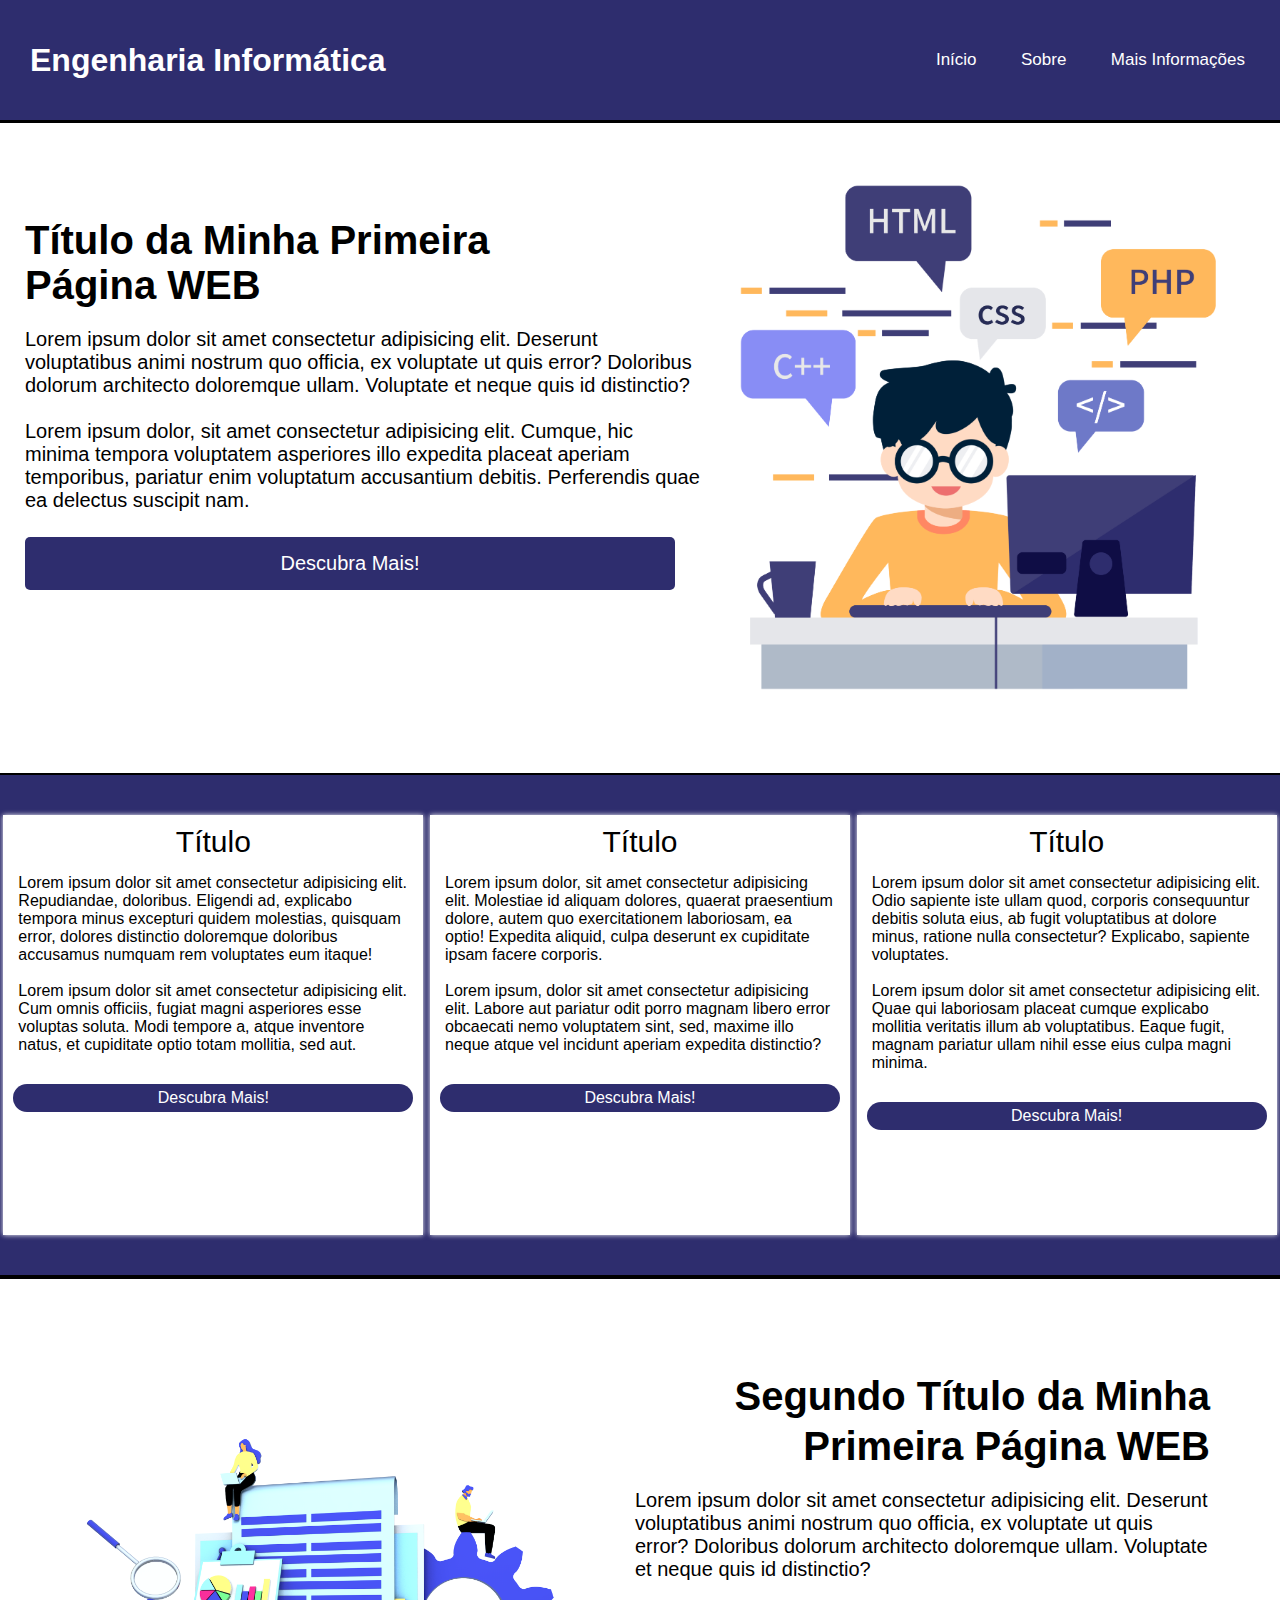
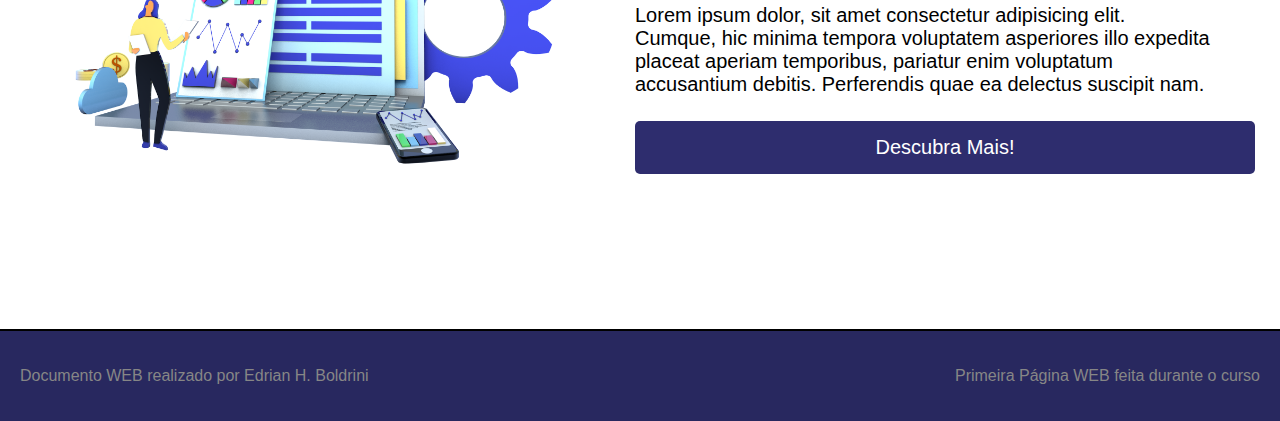
<file: index.html>
<!DOCTYPE html>
<html lang="pt-br">
    <head>
        <meta charset="UTF-8">
        <meta name="viewport" content="width=device-width, initial-scale=1.0">
        <link rel="stylesheet" href="style.css">
        <title>Engenharia Informática</title>
        <link rel="shortcut icon" href="Favicon.jpg" type="">
    </head>
    <body>
        <header>
            <h1>Engenharia Informática</h1>
            <nav>
                <a href="index.html">Início</a>
                <a href="sobre.html">Sobre</a>
                <a href="maisinf.html">Mais Informações</a>
            </nav>
        </header>
        <main>
            <article>
                <h1>Título da Minha Primeira <br> Página WEB</h1>
                <p>Lorem ipsum dolor sit amet consectetur adipisicing elit. Deserunt voluptatibus animi nostrum quo officia, ex voluptate ut quis error? Doloribus dolorum architecto doloremque ullam. Voluptate et neque quis id distinctio? <br> <br> Lorem ipsum dolor, sit amet consectetur adipisicing elit. Cumque, hic minima tempora voluptatem asperiores illo expedita placeat aperiam temporibus, pariatur enim voluptatum accusantium debitis. Perferendis quae ea delectus suscipit nam.</p>
                <a href="">Descubra Mais!</a>
            </article>
            <div>
                <img src="Imagem.png" width="530px" alt="Ilustração de Programação em HTML">
            </div>
        </main>
        <section>
            <div id="div1">
                <p id="prg1">Título</p>
                <p id="prg4">Lorem ipsum dolor sit amet consectetur adipisicing elit. Repudiandae, doloribus. Eligendi ad, explicabo tempora minus excepturi quidem molestias, quisquam error, dolores distinctio doloremque doloribus accusamus numquam rem voluptates eum itaque!<br><br>Lorem ipsum dolor sit amet consectetur adipisicing elit. Cum omnis officiis, fugiat magni asperiores esse voluptas soluta. Modi tempore a, atque inventore natus, et cupiditate optio totam mollitia, sed aut.</p>
                <a href="">Descubra Mais!</a>
            </div>
            <div id="div2">
                <p id="prg2">Título</p>
                <p id="prg5">Lorem ipsum dolor, sit amet consectetur adipisicing elit. Molestiae id aliquam dolores, quaerat praesentium dolore, autem quo exercitationem laboriosam, ea optio! Expedita aliquid, culpa deserunt ex cupiditate ipsam facere corporis.<br><br>Lorem ipsum, dolor sit amet consectetur adipisicing elit. Labore aut pariatur odit porro magnam libero error obcaecati nemo voluptatem sint, sed, maxime illo neque atque vel incidunt aperiam expedita distinctio?</p>
                <a href="">Descubra Mais!</a>
            </div>
            <div id="div3">
                <p id="prg3">Título</p>
                <p id="prg6">Lorem ipsum dolor sit amet consectetur adipisicing elit. Odio sapiente iste ullam quod, corporis consequuntur debitis soluta eius, ab fugit voluptatibus at dolore minus, ratione nulla consectetur? Explicabo, sapiente voluptates.<br><br>Lorem ipsum dolor sit amet consectetur adipisicing elit. Quae qui laboriosam placeat cumque explicabo mollitia veritatis illum ab voluptatibus. Eaque fugit, magnam pariatur ullam nihil esse eius culpa magni minima.</p>
                <a href="">Descubra Mais!</a>          
            </div>
        </section>
        <section id="section2">
            <div id="imagem2">
                <img src="imagem2.png" width="530px" alt="Ilustração de Programação em HTML2">
            </div>
            <article id="article2">
                <h1 id="titulo2">Segundo Título da Minha</h1><h1 id="titulo02">Primeira Página WEB</h1>
                <p id="paragrafo2">Lorem ipsum dolor sit amet consectetur adipisicing elit. Deserunt voluptatibus animi nostrum quo officia, ex voluptate ut quis error? Doloribus dolorum architecto doloremque ullam. Voluptate et neque quis id distinctio? <br> <br> Lorem ipsum dolor, sit amet consectetur adipisicing elit. Cumque, hic minima tempora voluptatem asperiores illo expedita placeat aperiam temporibus, pariatur enim voluptatum accusantium debitis. Perferendis quae ea delectus suscipit nam.</p>
                <a href="">Descubra Mais!</a>
            </article>
        </section>
        <footer>
            <p>Documento WEB realizado por Edrian H. Boldrini</p>
            <p>Primeira Página WEB feita durante o curso</p>
        </footer>
    </body>
</html>
</file>
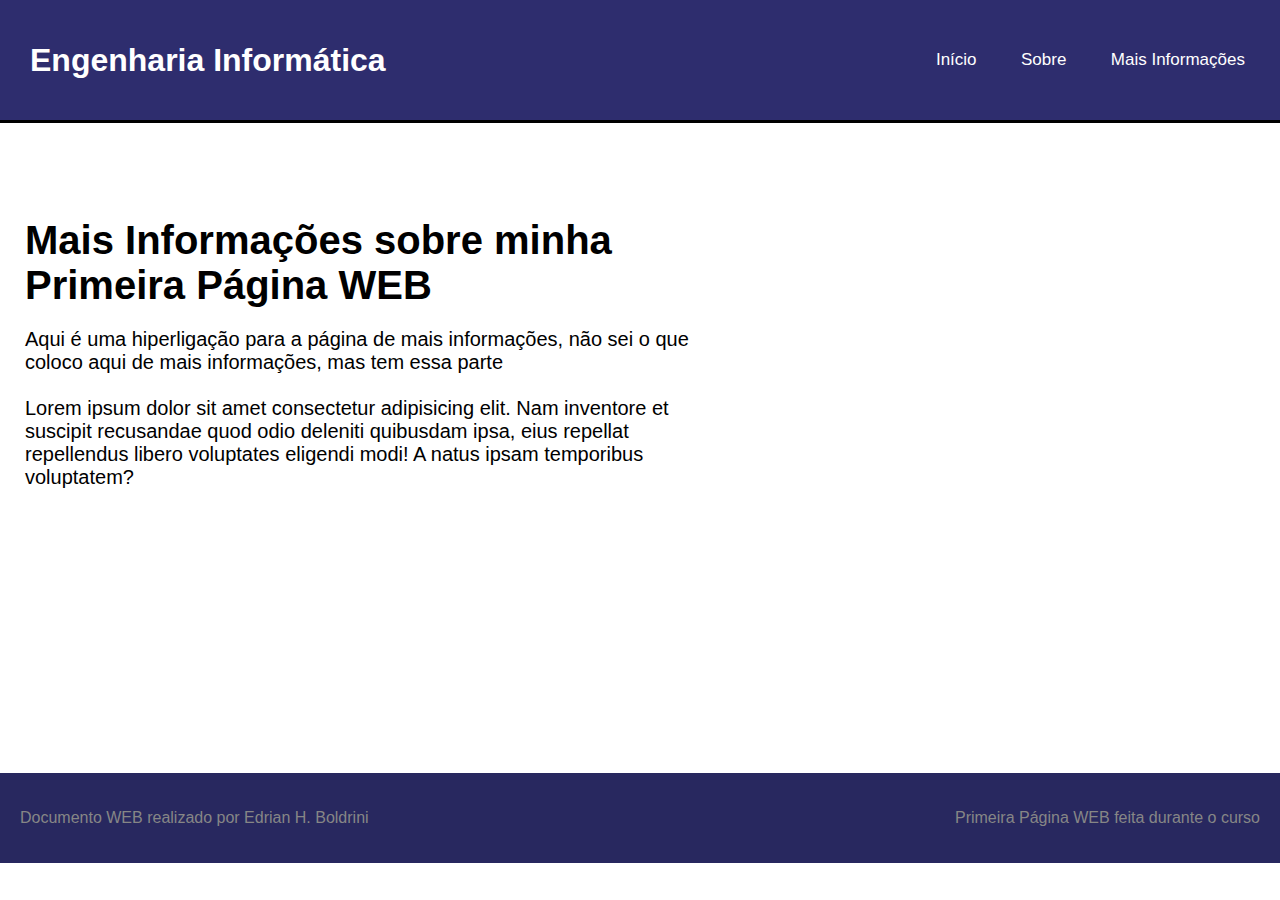
<file: maisinf.html>
<!DOCTYPE html>
<html lang="pt-br">
    <head>
        <meta charset="UTF-8">
        <meta name="viewport" content="width=device-width, initial-scale=1.0">
        <link rel="stylesheet" href="style.css">
        <title>Engenharia Informática</title>
        <link rel="shortcut icon" href="Favicon.jpg" type="">
    </head>
    <body>
        <header>
            <h1>Engenharia Informática</h1>
            <nav>
                <a href="index.html">Início</a>
                <a href="sobre.html">Sobre</a>
                <a href="maisinf.html">Mais Informações</a>
            </nav>
        </header>
        <main>
            <article>
               <h1>
                  Mais Informações sobre minha <br>Primeira Página WEB
                </h1>
                <p>
                    Aqui é uma hiperligação para a página de mais informações, não sei o que coloco aqui de mais informações, mas tem essa parte<br><br>Lorem ipsum dolor sit amet consectetur adipisicing elit. Nam inventore et suscipit recusandae quod odio deleniti quibusdam ipsa, eius repellat repellendus libero voluptates eligendi modi! A natus ipsam temporibus voluptatem?
                </p>
            </article>
        </main>
        <footer>
            <p>Documento WEB realizado por Edrian H. Boldrini</p>
            <p>Primeira Página WEB feita durante o curso</p>
        </footer>
    </body>
</html>
</file>
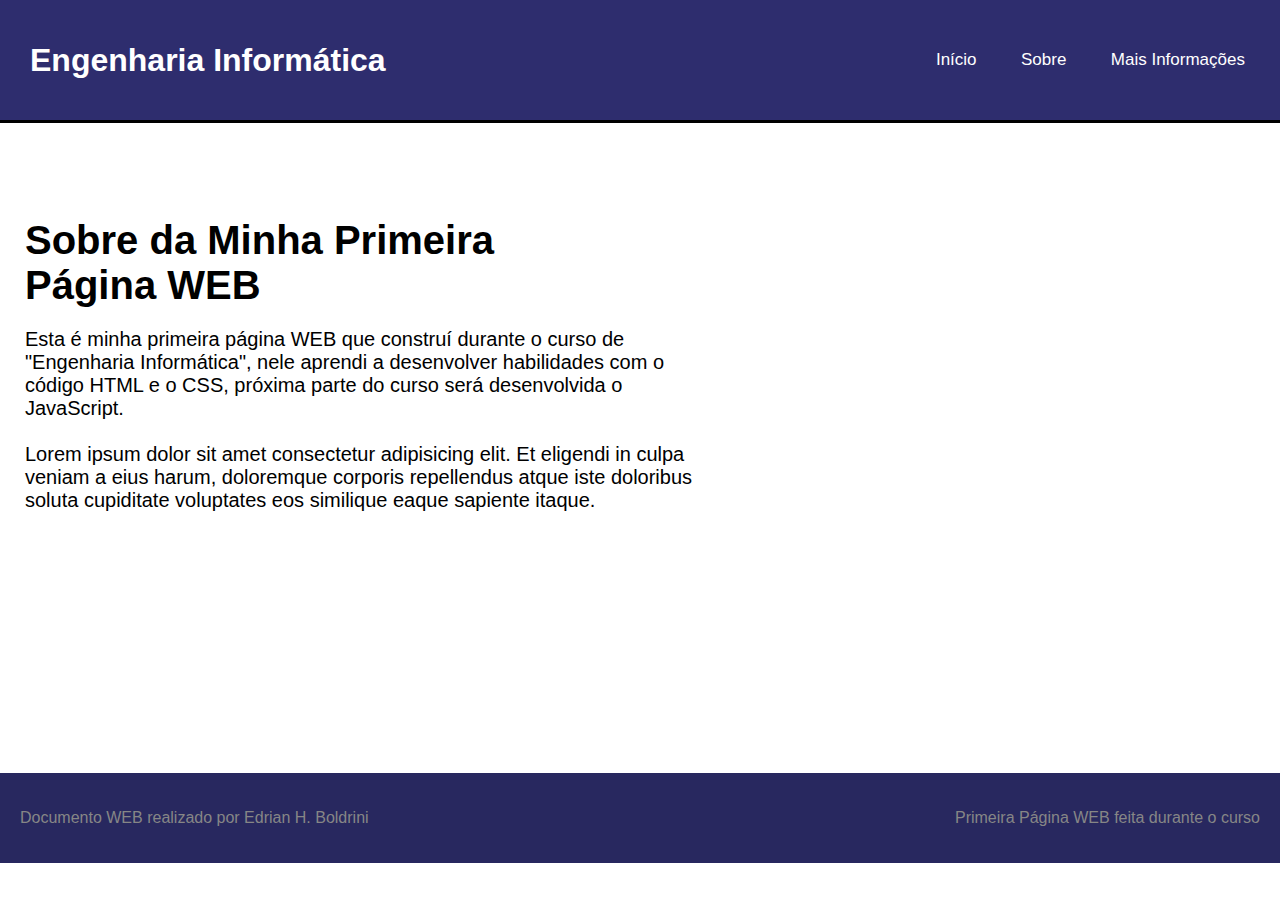
<file: sobre.html>
<!DOCTYPE html>
<html lang="pt-br">
    <head>
        <meta charset="UTF-8">
        <meta name="viewport" content="width=device-width, initial-scale=1.0">
        <link rel="stylesheet" href="style.css">
        <title>Engenharia Informática</title>
        <link rel="shortcut icon" href="Favicon.jpg" type="">
    </head>
    <body>
        <header>
            <h1>Engenharia Informática</h1>
            <nav>
                <a href="index.html">Início</a>
                <a href="sobre.html">Sobre</a>
                <a href="maisinf.html">Mais Informações</a>
            </nav>
        </header>
        <main>
            <article>
                  <h1>Sobre da Minha Primeira <br> Página WEB</h1>
                  <p>
                    Esta é minha primeira página WEB que construí durante o curso de "Engenharia Informática", nele aprendi a desenvolver habilidades com o código HTML e o CSS, próxima parte do curso será desenvolvida o JavaScript.<br><br>Lorem ipsum dolor sit amet consectetur adipisicing elit. Et eligendi in culpa veniam a eius harum, doloremque corporis repellendus atque iste doloribus soluta cupiditate voluptates eos similique eaque sapiente itaque.
                  </p>
            </article>
        </main>
        <footer>
            <p>Documento WEB realizado por Edrian H. Boldrini</p>
            <p>Primeira Página WEB feita durante o curso</p>
        </footer>
    </body>
</html>
</file>
<file: style.css>
/*rgb(46,45,110)*/
*{
    margin: 0px; padding: 0px; font-family: Arial, Helvetica, sans-serif;
}
header{
    display: flex;
    flex-direction: row;
    justify-content: space-between;
    align-items: center;
    height: 120px;
    background-color: rgb(46,45,110);
    border-bottom: 3px solid black;
}
header h1{
    color: white;
    margin-left: 30px;
}
header nav a{
    text-decoration: none;
    color: white;
    padding: 5px;
    margin-right: 30px;
    font-size: 17px;
}
nav a:hover{
    padding: 6px;
    font-size: 19px;
    text-decoration: underline;
}
/*--------------------------------------------Body*/

main{
    display: flex;
    flex-direction: row;
    justify-content: space-between;
    height: 650px;
    align-items: center;
}
div img{
    margin-right: 40px  ;
}
main article{
    width: 700px;
    height: 500px;
}
main article h1{
    font-size: 40px;
}
article p{
    font-size: 20px;
}
article h1, article p{
    margin-top: 20px;
    margin-left: 25px;
}
article a{
    text-align: center;
    margin: 25px;
    display: block;
    font-size: 20px;
    padding: 15px;
    background-color: rgb(46,45,110);
    border-radius: 5px;
    text-decoration: none;
    color: white;
}
article a:hover{
    padding: 16px;
    font-size: 21px;
    text-decoration: underline;
}
/*----------------------------------------------------body section 2*/
#section2{
    display: flex;
    flex-direction: row;
    justify-content: space-between;
    height: 650px;
    align-items: center;
    background-color: white;
}
#imagem2{
    margin-left: 40px  ;
}
#article2{
    width: 700px;
    height: 500px;
}
#titulo2, #titulo02{
    font-size: 40px;
    display:flex;
    justify-content: right;
    margin-right: 70px;
}
#paragrafo2{
    font-size: 20px;
    display: flex;
}
#titulo2 #titulo02, #paragrafo2{
    margin-top: 20px;
    margin-right: 70px;
}
#titulo02{
    margin-top: 5px;
}
/*----------------------------------------------------Section*/
section{
    display: flex;
    flex-direction: row;
    align-items: center;
    justify-content: space-around;
    height: 500px;
    background-color: rgb(46,45,110);
    border-bottom: solid black 2px;
    border-top: solid black 2px;
}
#div1, #div2, #div3{
    padding: 10px;
    height: 400px;
    width: 400px;
    text-align: center;
    background-color: white;
    box-shadow: 0px 0px 5px white;
}
#prg1, #prg2, #prg3{
    font-size: 30px;
}
#prg4, #prg5, #prg6{
    font-size: 20x;
    margin-top: 10px;
    padding: 5px;
    text-align: left;
}
#div1 a, #div2 a, #div3 a{
    padding: 5px;
    margin-top: 25px;
    text-align: center;
    background-color: rgb(46,45,110);
    display: block;
    border-radius: 30px;
    color: white;
    text-decoration: none;
}
#div1 a:hover{
    padding: 6px;
    font-size: 17px;
    text-decoration: underline;
}
#div2 a:hover{
    padding: 6px;
    font-size: 17px;
    text-decoration: underline;
}
#div3 a:hover{
    padding: 6px;
    font-size: 17px;
    text-decoration: underline;
}
/*----------------------------------------------------footer*/
footer{
    height: 50px;
    background-color: rgb(40, 40, 95);
    display: flex;
    justify-content: space-between;
    align-items: center;
    padding: 10px;
    color: rgb(134, 134, 134);
    padding: 20px;
}
</file>
